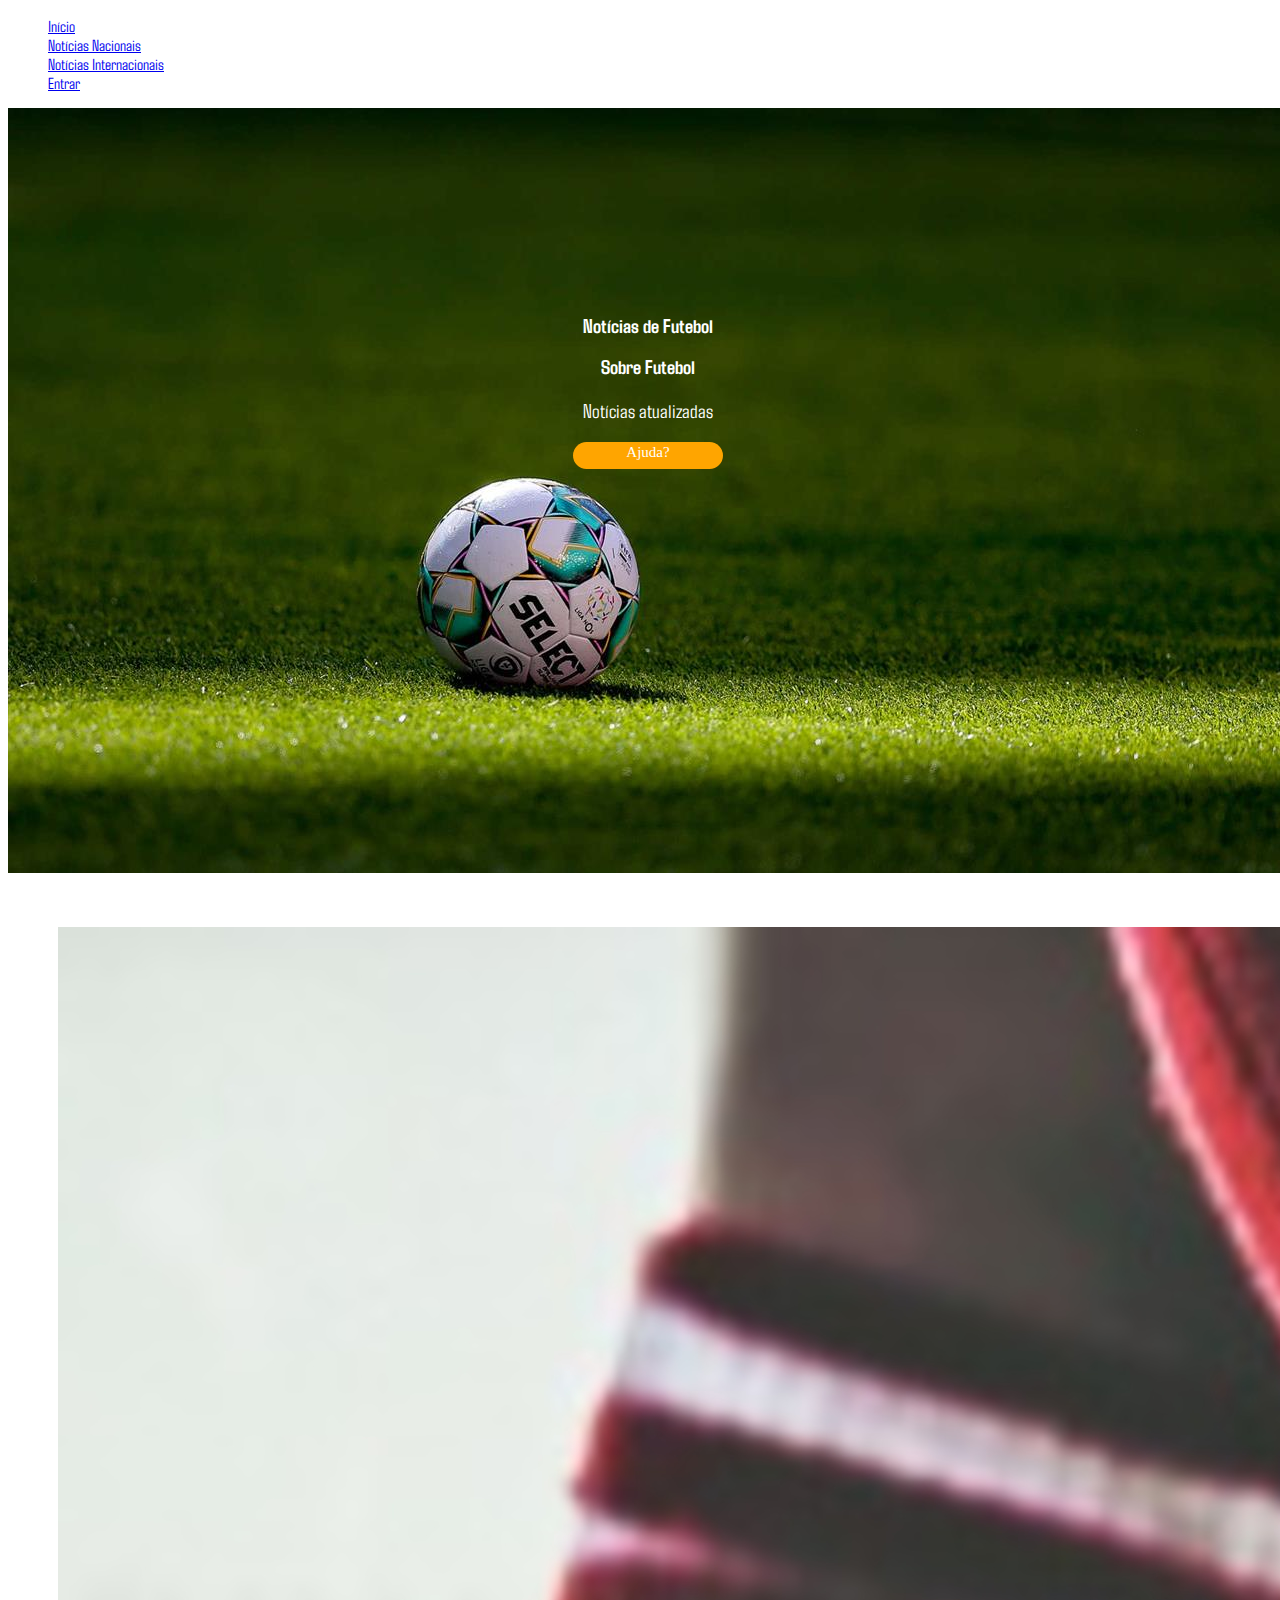
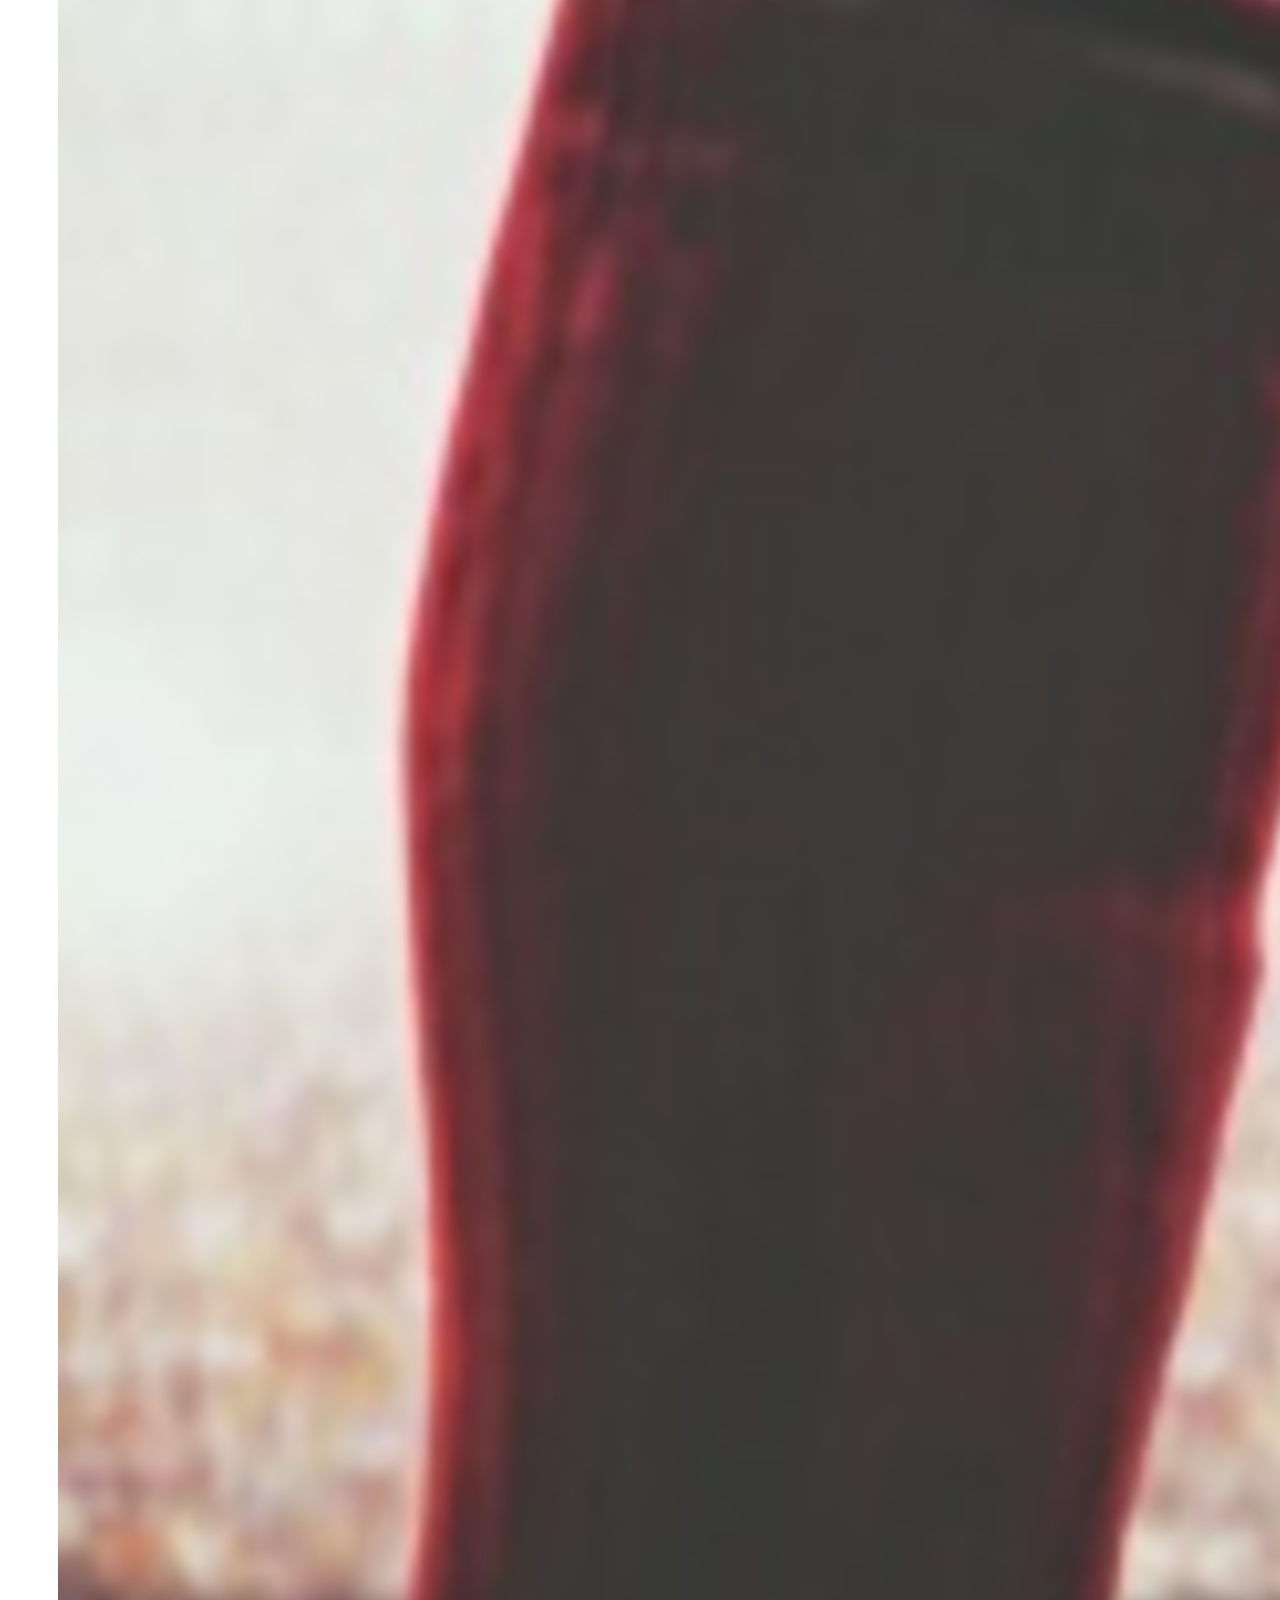
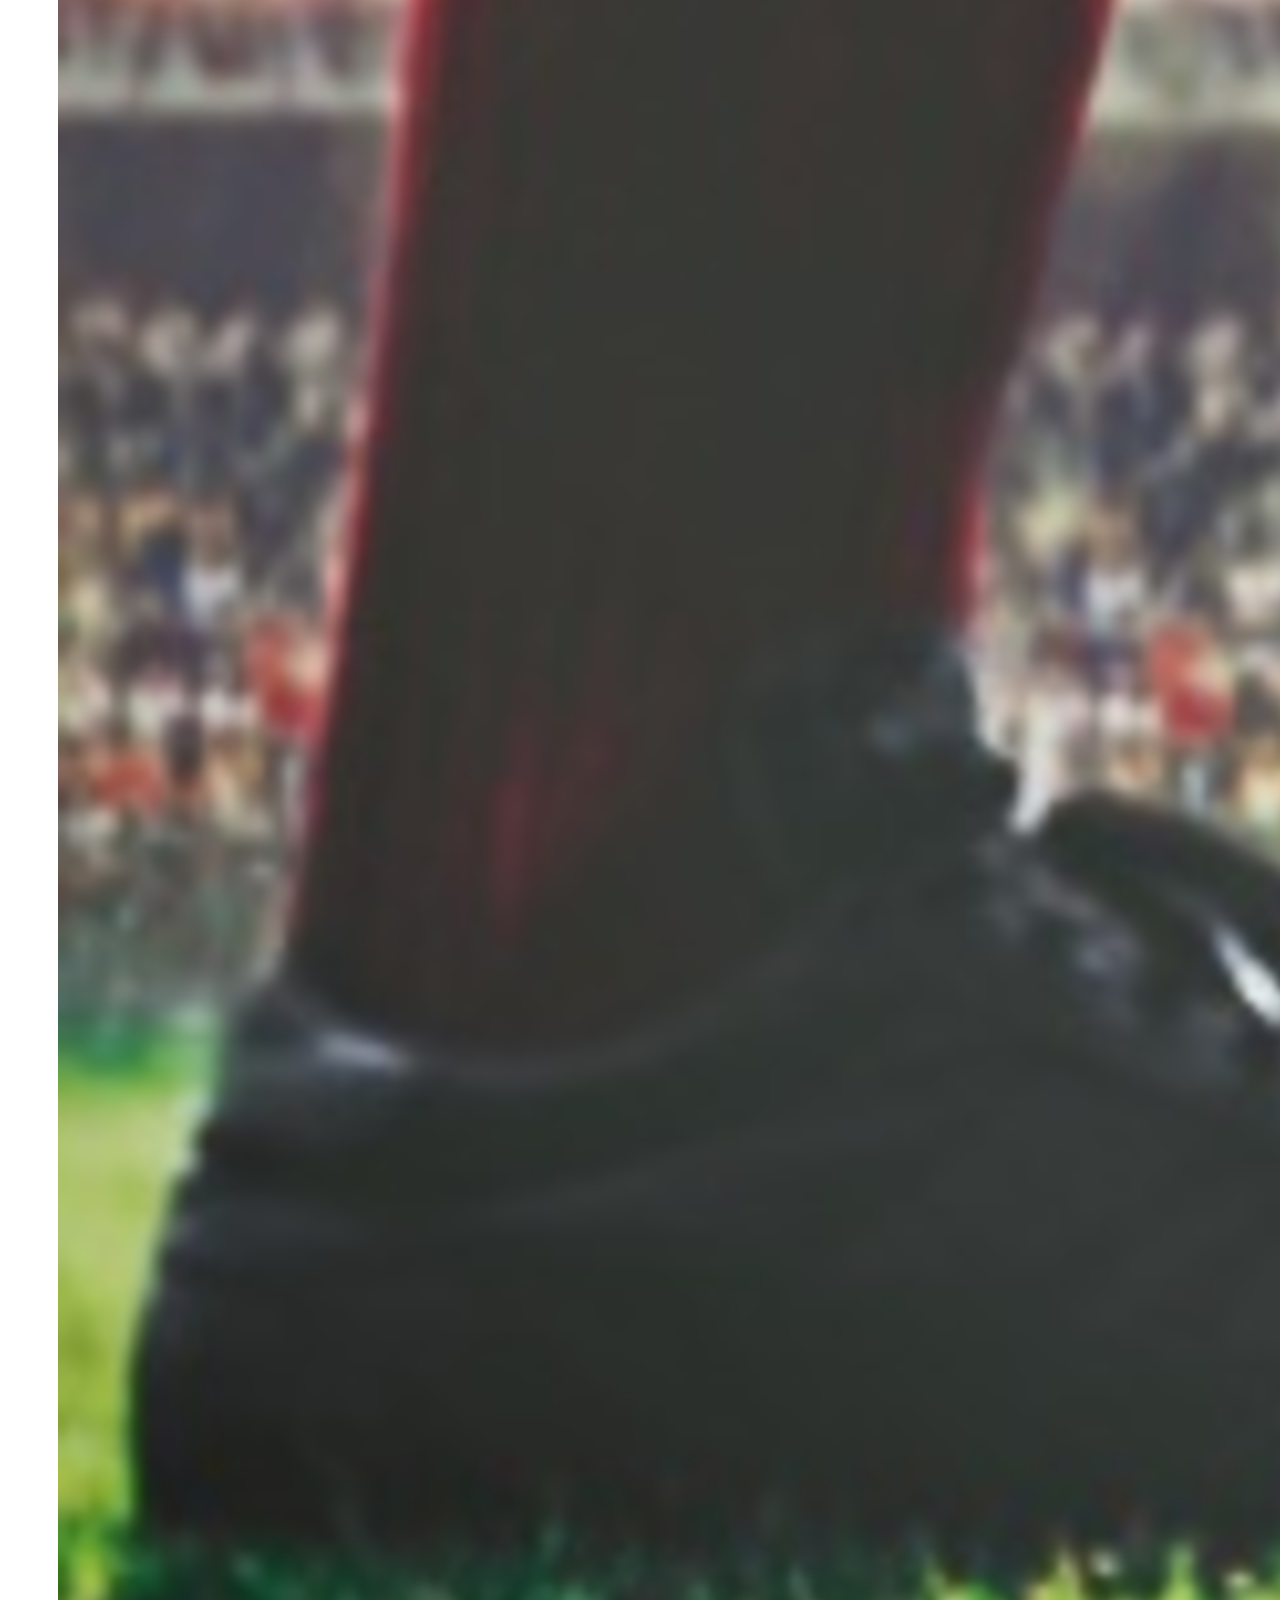
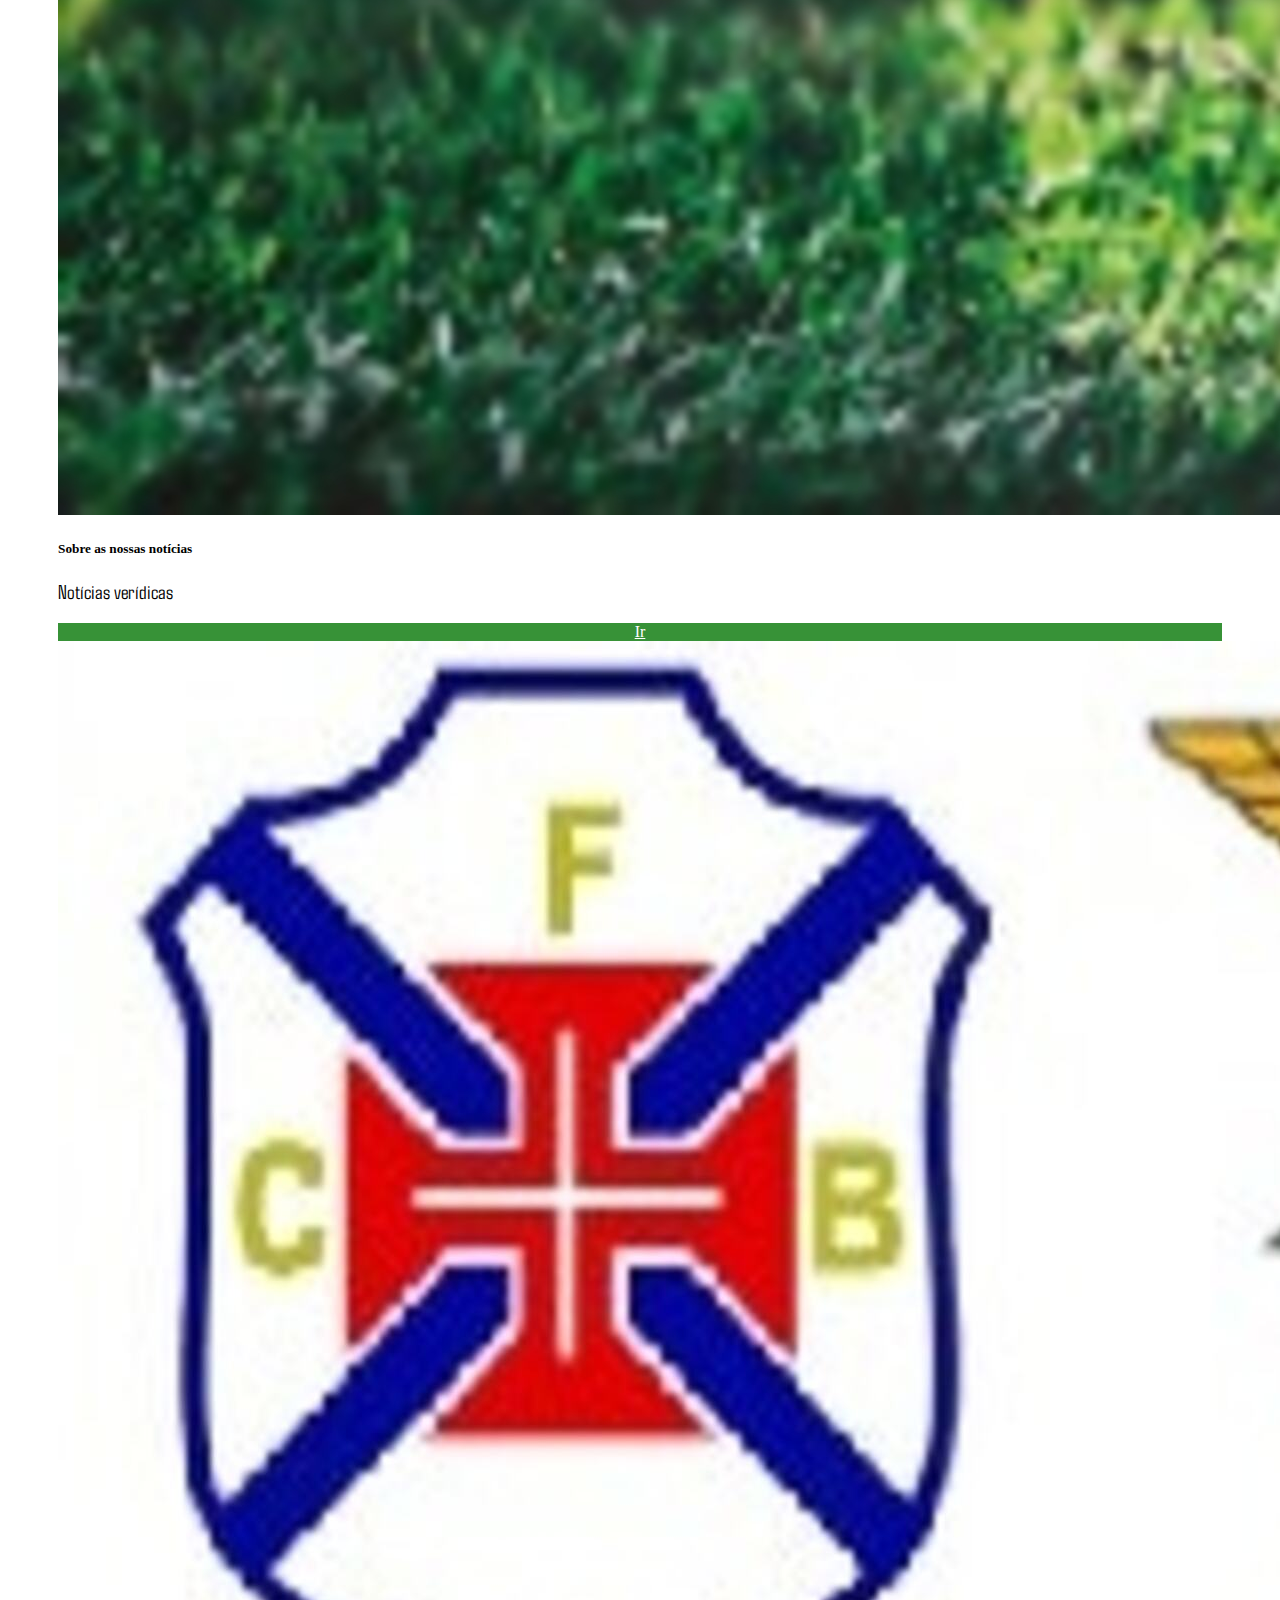
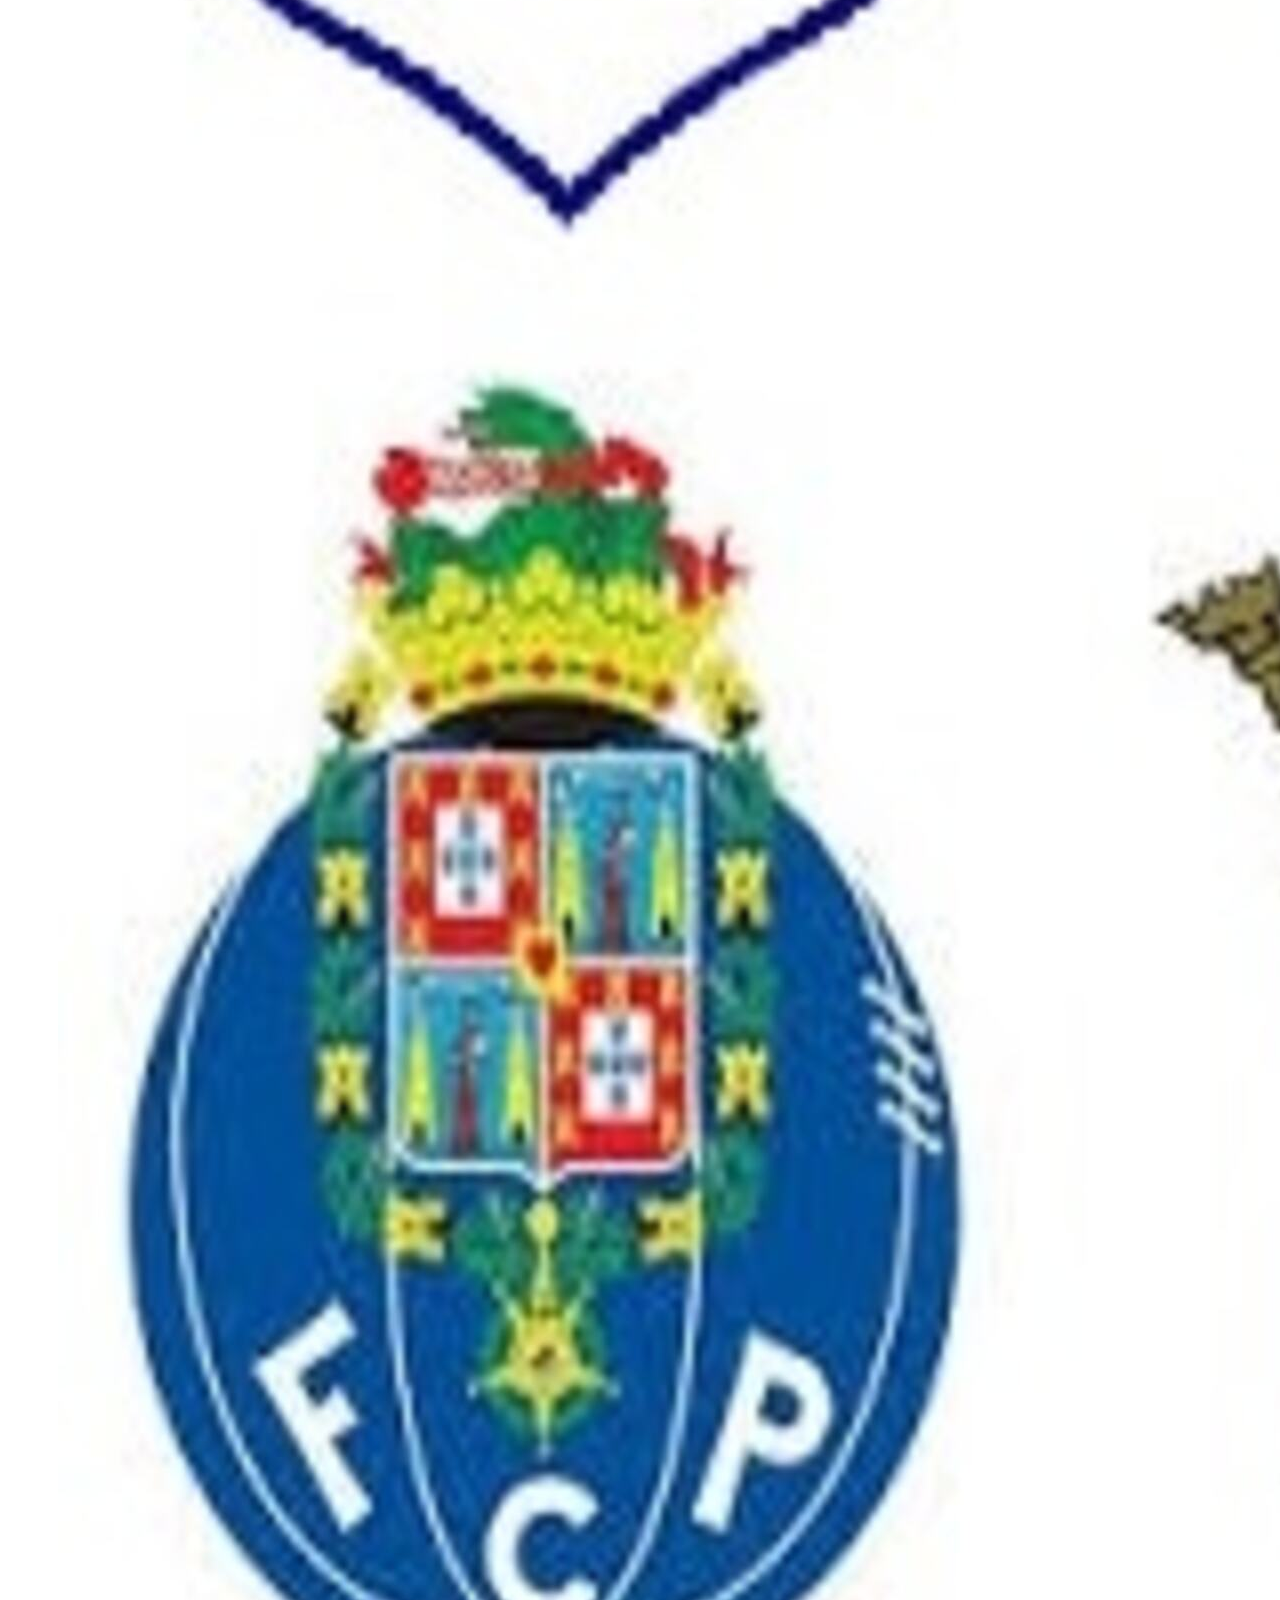
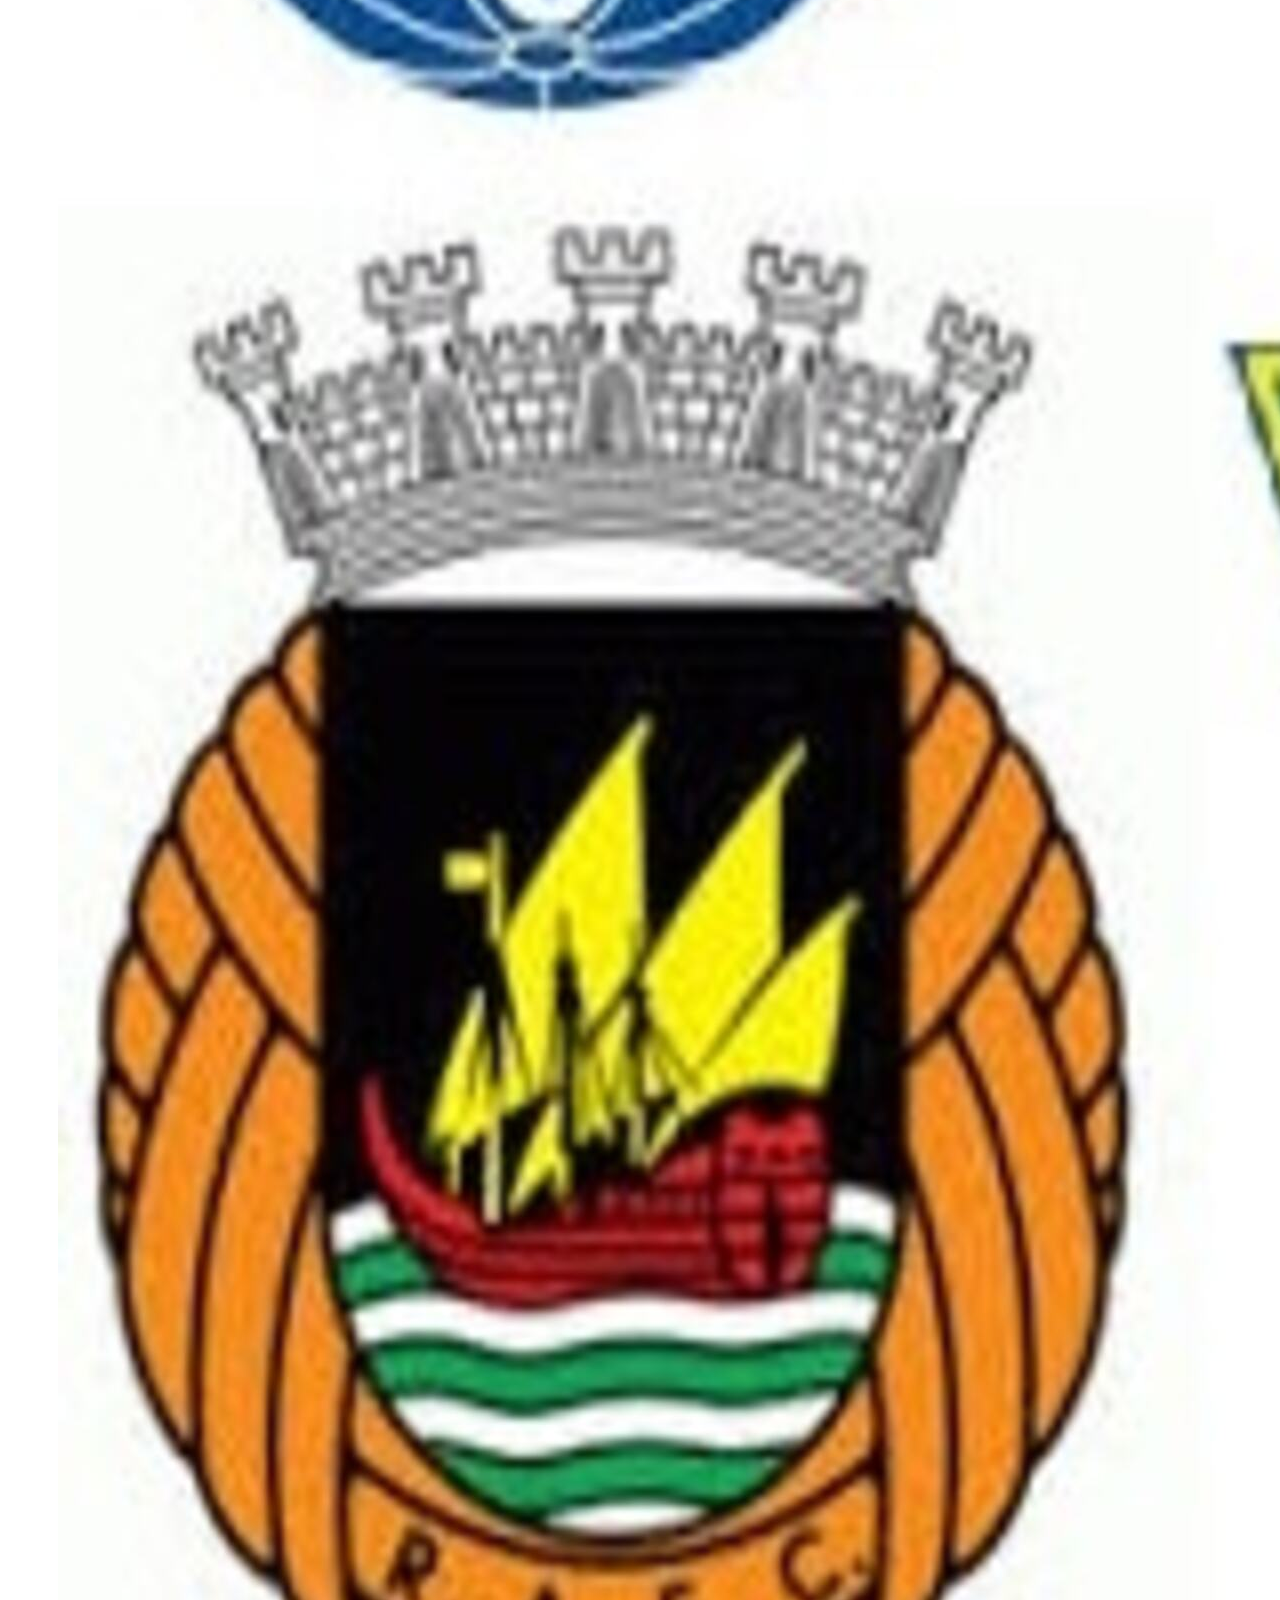
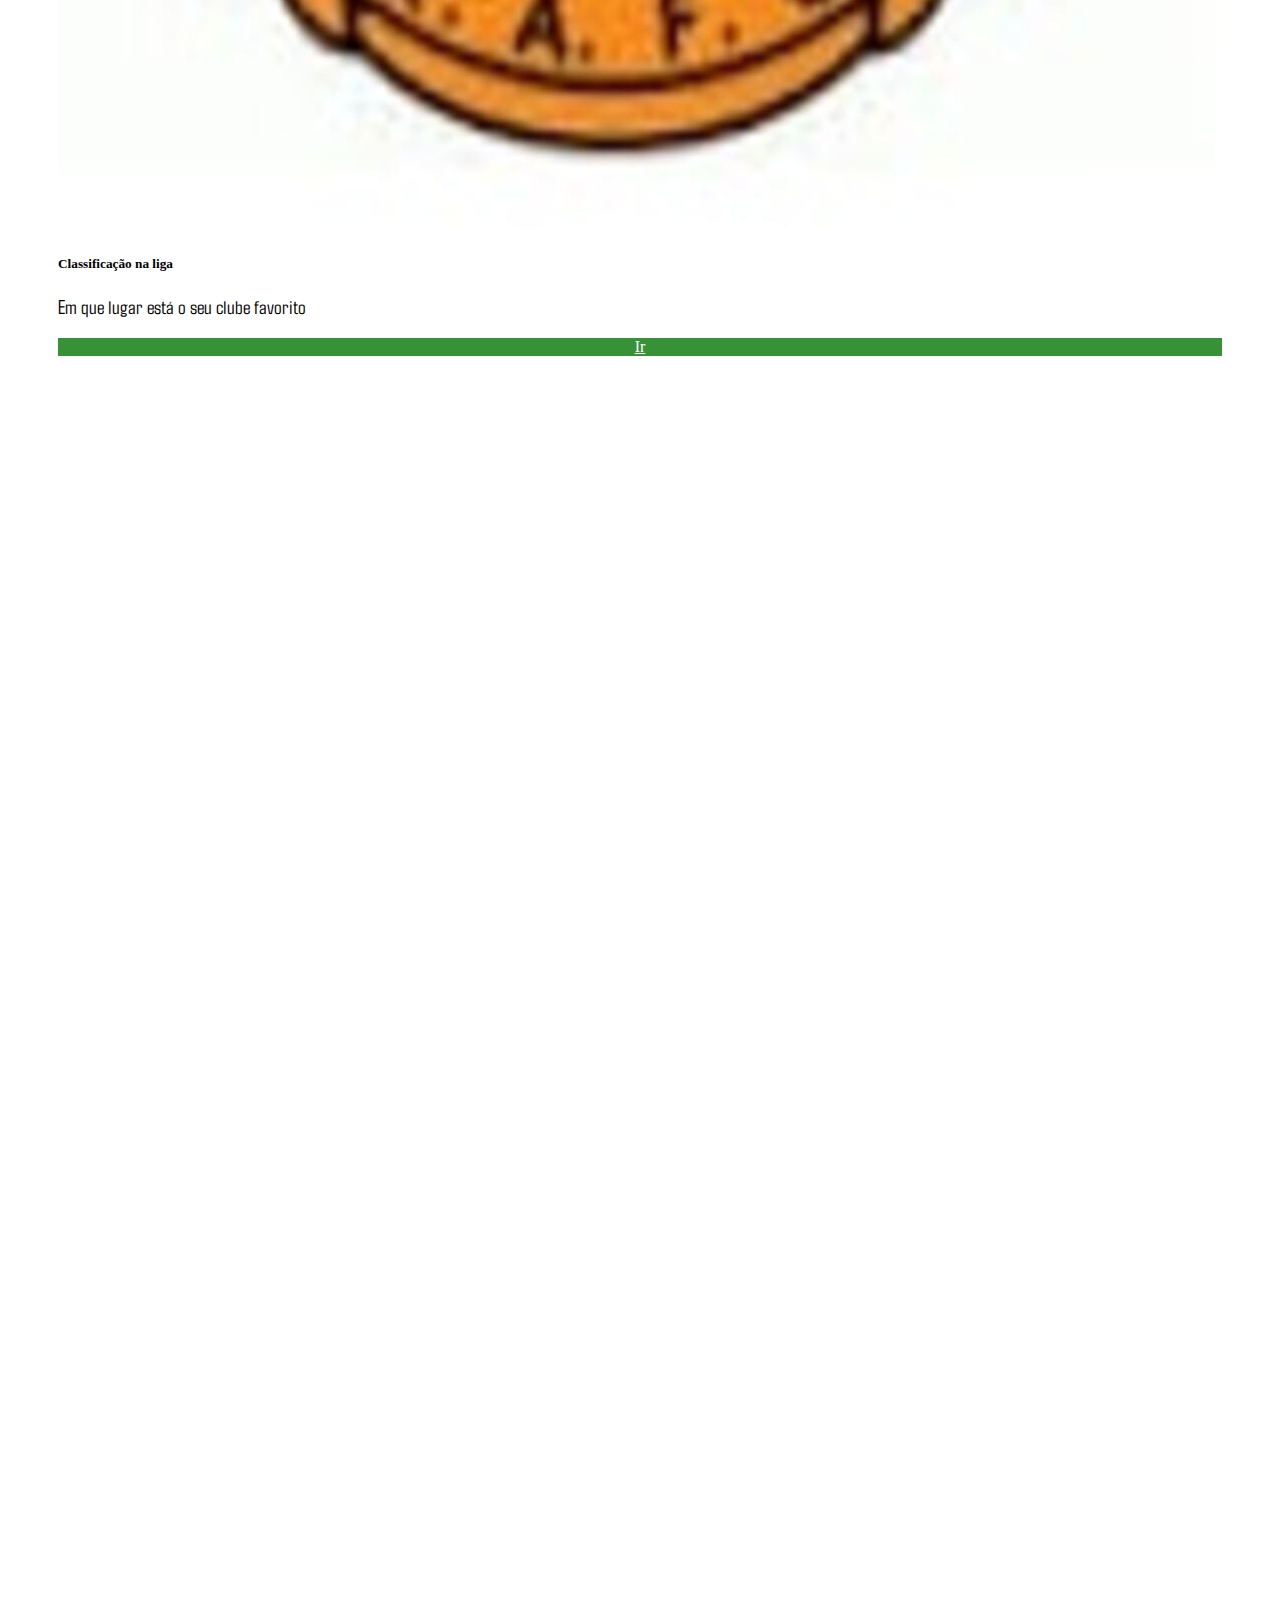
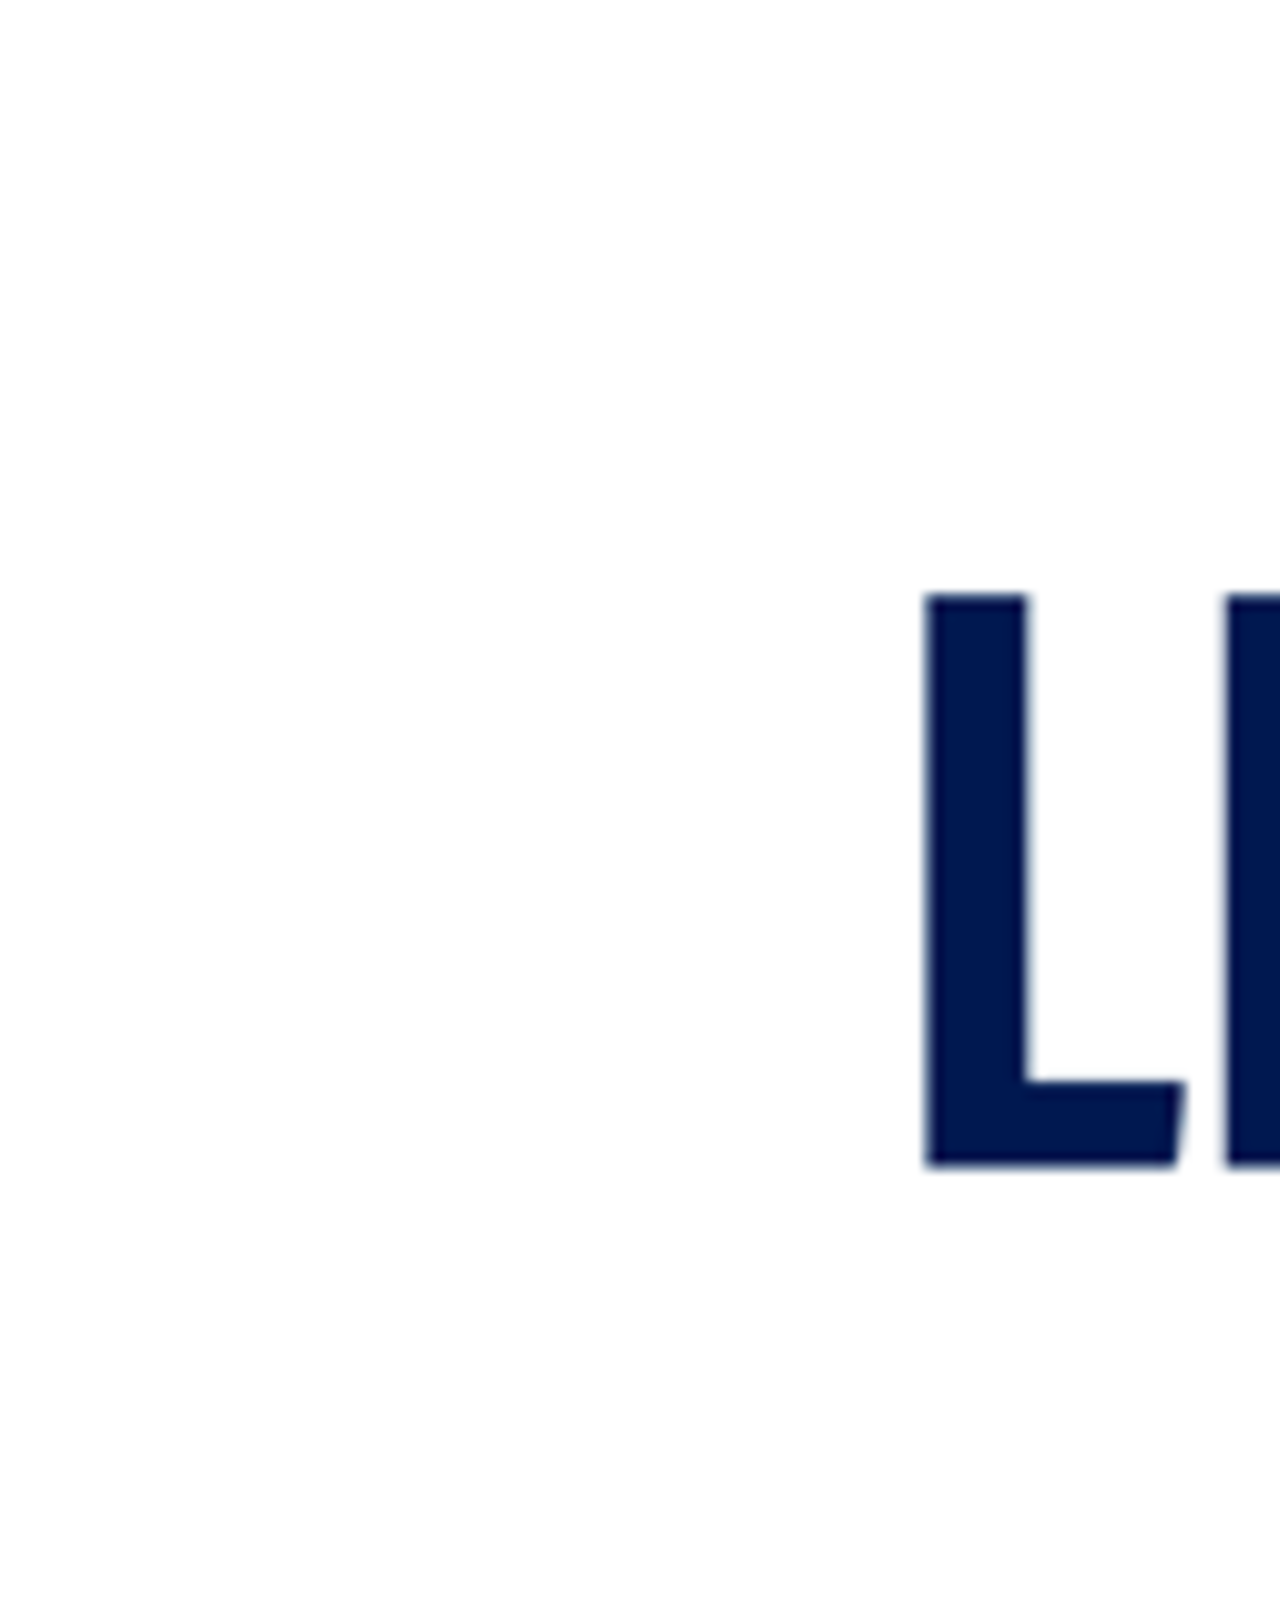
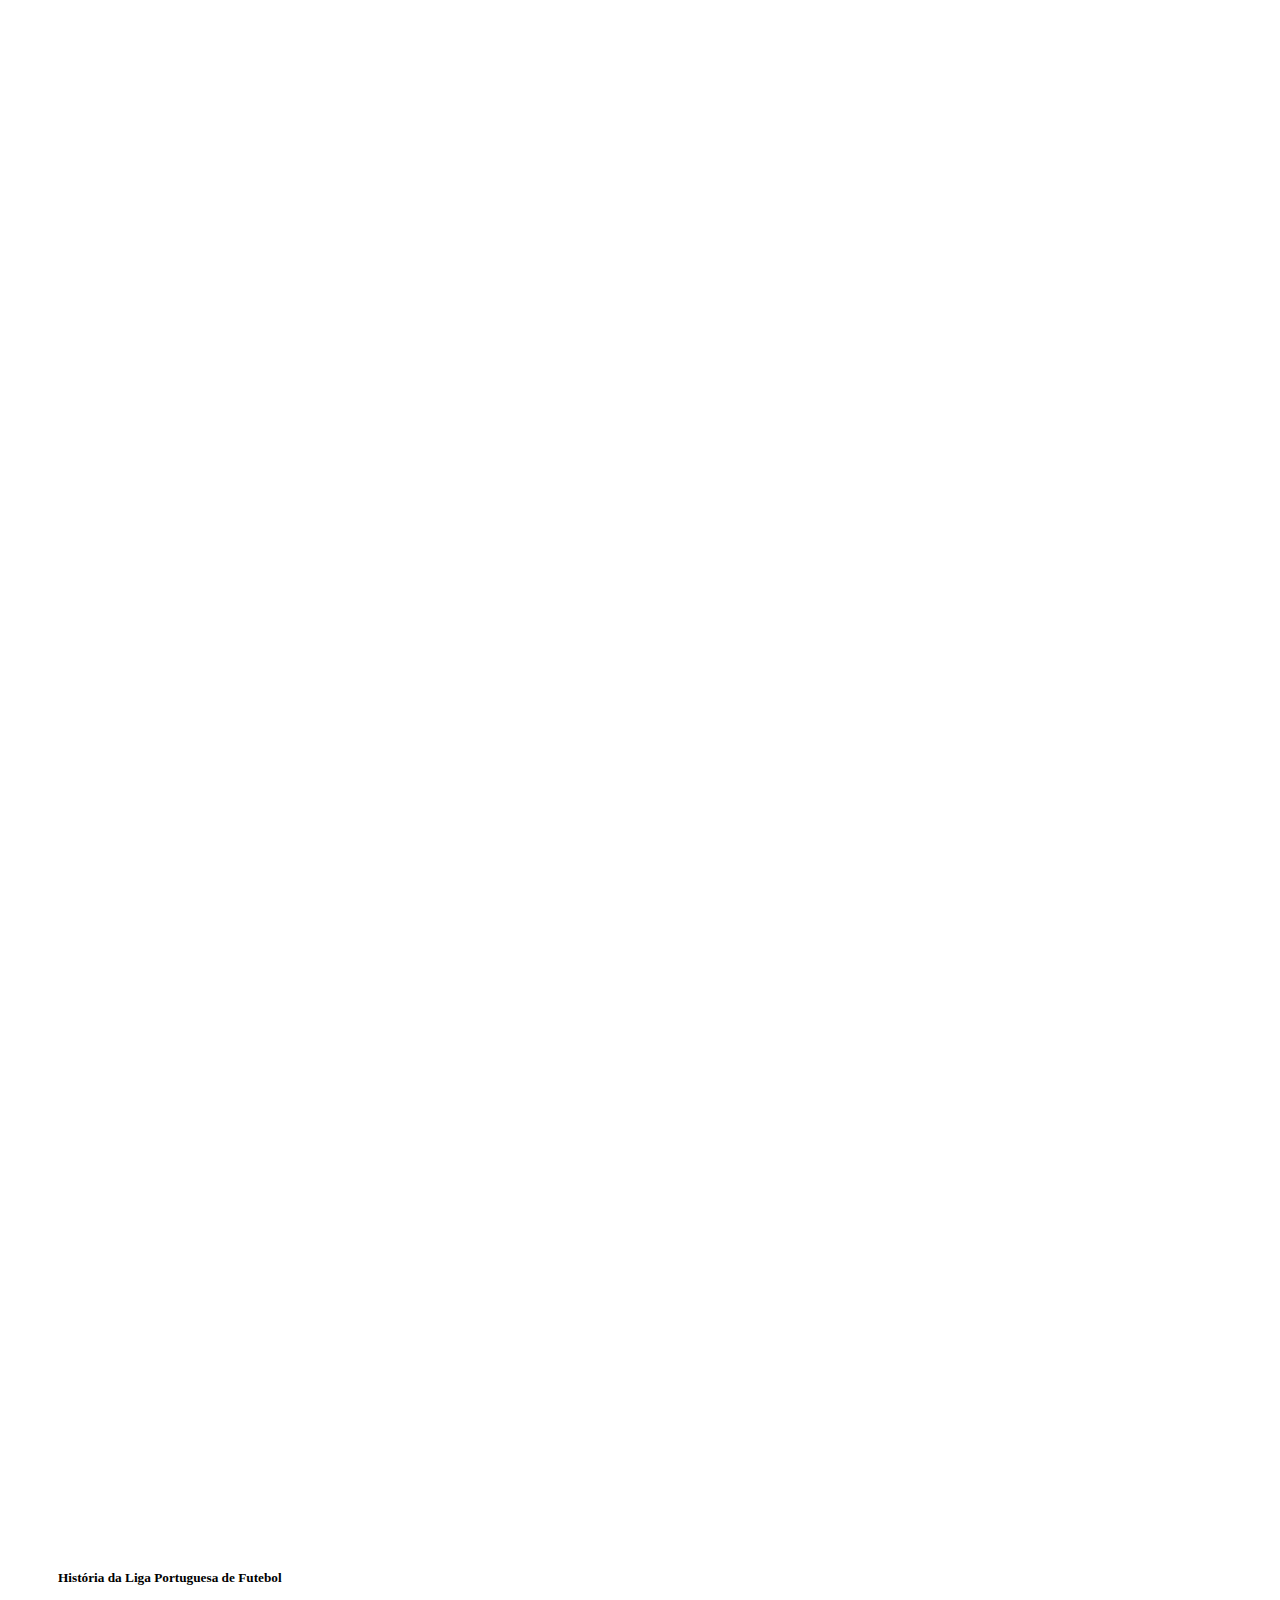
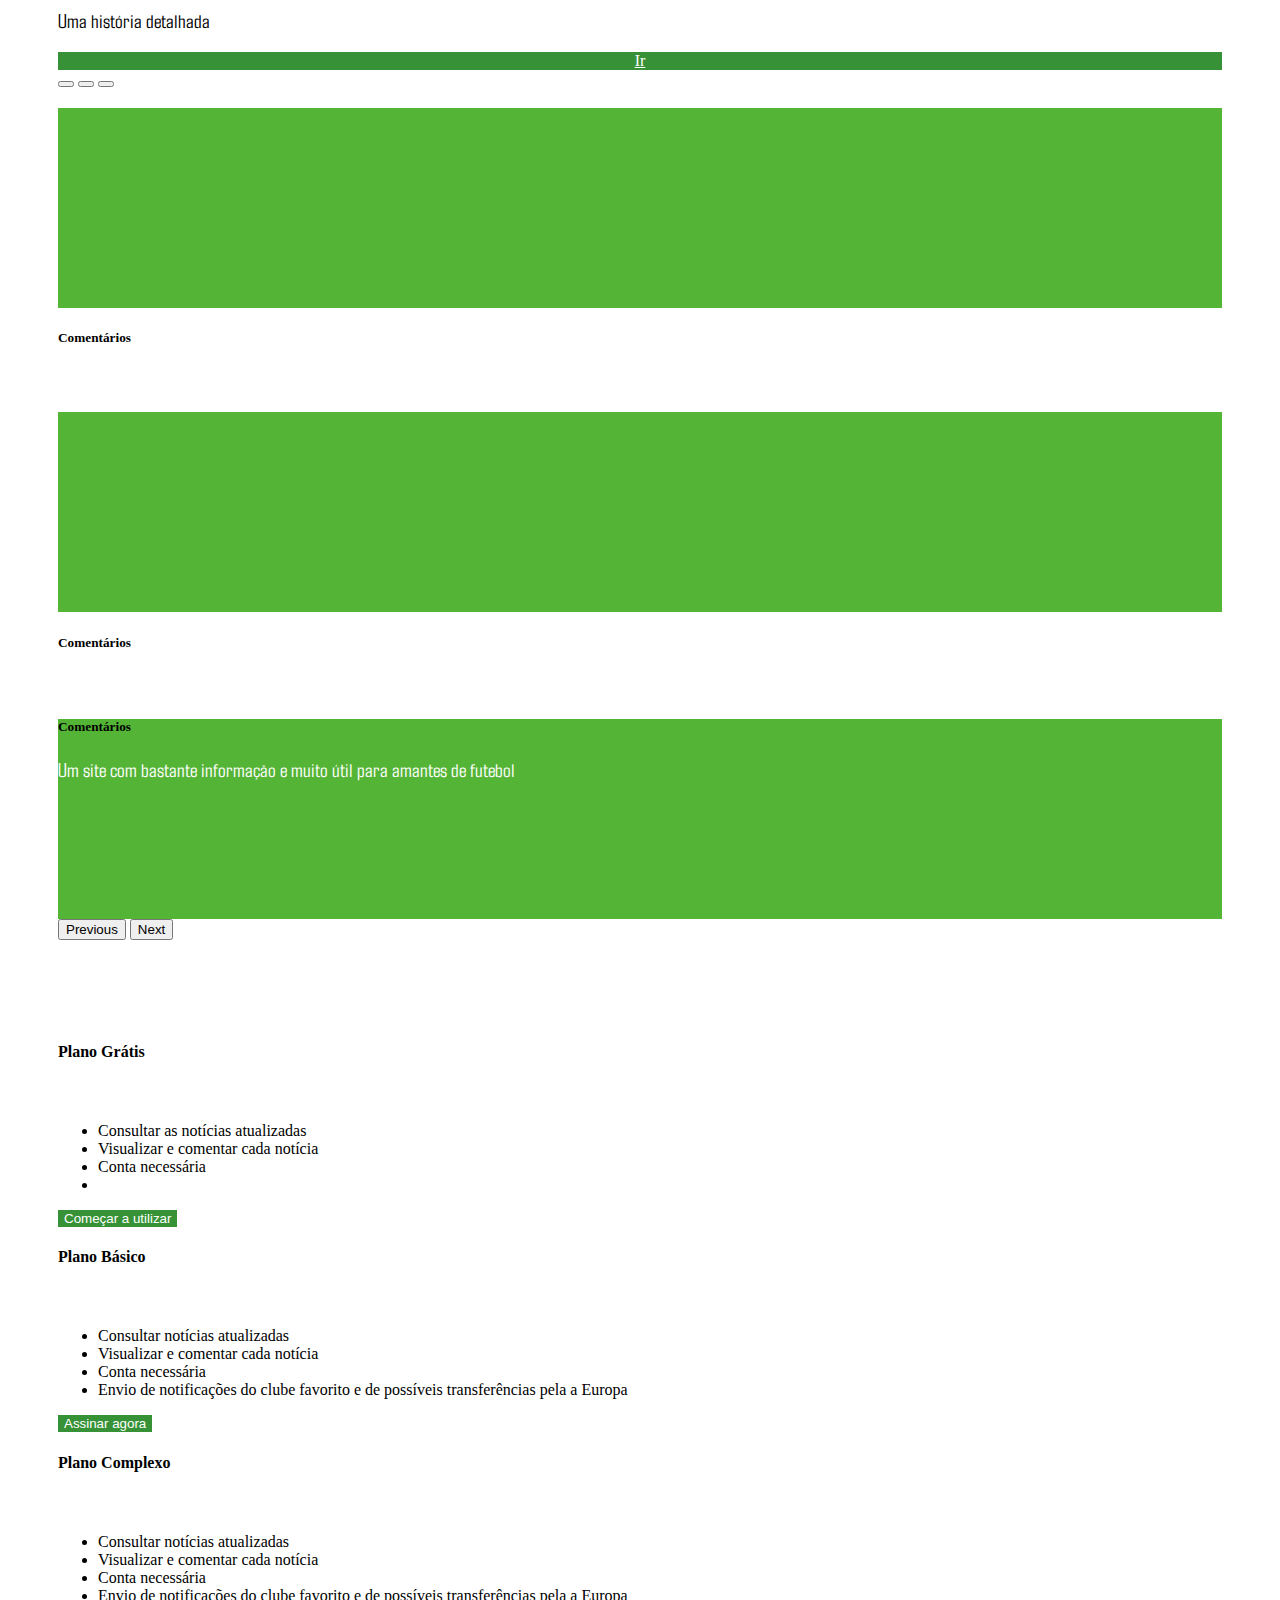
<file: index.html>
<!DOCTYPE html>
<html lang="en">
<head>
    <meta charset="UTF-8">
    <meta name="viewport" content="width=device-width, initial-scale=1.0">
    <title>Site de Futebol</title>
    <link href="https://cdn.jsdelivr.net/npm/bootstrap@5.3.0/dist/css/bootstrap.min.css" rel="stylesheet" integrity="sha384-9ndCyUaIbzAi2FUVXJi0CjmCapSmO7SnpJef0486qhLnuZ2cdeRhO02iuK6FUUVM" crossorigin="anonymous">
    <link rel="stylesheet" href="Styles/styles.css">
</head>
<body>
<div class="nav-container">

  <ul class="nav justify-content-center text-light">
    <li class="nav-item">
      <a class="nav-link active" aria-current="page" href="index.html">Início</a>
    </li>
    <li class="nav-item">
      <a class="nav-link" href="notícias.html">Notícias Nacionais</a>
    </li>
    <li class="nav-item">
      <a class="nav-link" href="notícias2.html">Notícias Internacionais</a>
    </li>
    <li class="nav-item">
      <a class="nav-link" href="iniciarsessao.html">Entrar</a>
    </li>
  </ul>
</div>

<div class="Header-container">
 
    <h1>Notícias de Futebol</h1>   
    <h2>Sobre Futebol</h2>
    <p>Notícias atualizadas</p>
    <a id="header-btn" href="contactar.html">Ajuda?</a>
   

</div>
<img src="images/images/futebol 2.jpg" alt=""> 

<div class="card-container">
    <div class="row">
        <div class="col-sm-4 mb-3 mb-sm-0">
          <div class="card">
            <img src="images/images/futebol 10.jpg" alt="">
            <div class="card-body">
              <h5 class="card-title">Sobre as nossas notícias</h5>
              <p class="card-text">Notícias verídicas</p>
              <a href="https://www.abola.pt/" class="btn btn-primary">Ir</a>
            </div>
          </div>
        </div>
        <div class="col-sm-4">
          <div class="card">
            <img src="images/images/clubes.jpg" alt="">
            <div class="card-body">
              <h5 class="card-title">Classificação na liga</h5>
              <p class="card-text">Em que lugar está o seu clube favorito</p>
              <a href="https://www.ligaportugal.pt/pt/liga/classificacao/20222023/ligaportugalbwin" class="btn btn-primary">Ir</a>
            </div>
          
        </div>
      </div>

      <div class="col-sm-4">
        <div class="card">
          <img src="images/images/liga portuguesa.png" alt="">
          <div class="card-body">
            <h5 class="card-title">História da Liga Portuguesa de Futebol</h5>
            <p class="card-text">Uma história detalhada</p>
            <a href="https://pt.wikipedia.org/wiki/Primeira_Liga" class="btn btn-primary">Ir</a>
          </div>
        </div>
      
    </div>
</div>

<div clas="testemonial-container">
  <div id="carouselExampleCaptions" class="carousel slide">
    <div class="carousel-indicators">
      <button type="button" data-bs-target="#carouselExampleCaptions" data-bs-slide-to="0" class="active" aria-current="true" aria-label="Slide 1"></button>
      <button type="button" data-bs-target="#carouselExampleCaptions" data-bs-slide-to="1" aria-label="Slide 2"></button>
      <button type="button" data-bs-target="#carouselExampleCaptions" data-bs-slide-to="2" aria-label="Slide 3"></button>
    </div>
    <div class="carousel-inner">
      <div class="carousel-item active">
        <div class="testemonial-container"></div>
        <div class="carousel-caption d-none d-md-block">
          <h5>Comentários</h5>
          <p>Um site com bastante informação e fácil de ler. 5 estrelas</p>
        </div>
      </div>
      <div class="carousel-item">
        <div class="testemonial-container"></div>
        <div class="carousel-caption d-none d-md-block">
          <h5>Comentários</h5>
          <p>Um site bastante completo,com a informação suficiente</p>
        </div>
      </div>
      <div class="carousel-item">
        <div class="testemonial-container">
        <div class="carousel-caption d-none d-md-block">
          <h5>Comentários</h5>
          <p>Um site com bastante informação e muito útil para amantes de futebol</p>
        </div>
      </div>
    </div>
    <button class="carousel-control-prev" type="button" data-bs-target="#carouselExampleCaptions" data-bs-slide="prev">
      <span class="carousel-control-prev-icon" aria-hidden="true"></span>
      <span class="visually-hidden">Previous</span>
    </button>
    <button class="carousel-control-next" type="button" data-bs-target="#carouselExampleCaptions" data-bs-slide="next">
      <span class="carousel-control-next-icon" aria-hidden="true"></span>
      <span class="visually-hidden">Next</span>
    </button>
  </div>

</div>

<div clss="pricing-container">

  <div class="pricing-header p-3 pb-md-4 mx-auto text-center">
    <h1 class="display-4 fw-normal text-body-emphasis">Plano de Notícias</h1>
    <p class="fs-5 text-body-secondary">Aqui estão 3 planos de notícias cada com as suas condições e preços</p>
  </div>
  <main>
    <div class="row row-cols-1 row-cols-md-3 mb-3 text-center">
      <div class="col">
        <div class="card mb-4 rounded-3 shadow-sm">
          <div class="card-header py-3">
            <h4 class="my-0 fw-normal">Plano Grátis</h4>
          </div>
          <div class="card-body">
            <h1 class="card-title pricing-card-title"><small class="text-body-secondary fw-light">Sempre disponível</small></h1>
            <ul class="list-unstyled mt-3 mb-4">
              <li>Consultar as notícias atualizadas</li>
              <li>Visualizar e comentar cada notícia</li>
              <li>Conta necessária</li>
              <li></li>
            </ul>
            <button type="button" class="w-100 btn btn-lg btn-primary">Começar a utilizar</button>
          </div>
        </div>
      </div>
      <div class="col">
        <div class="card mb-4 rounded-3 shadow-sm">
          <div class="card-header py-3">
            <h4 class="my-0 fw-normal">Plano Básico</h4>
          </div>
          <div class="card-body">
            <h1 class="card-title pricing-card-title">1,5€<small class="text-body-secondary fw-light"> por mês</small></h1>
            <ul class="list-unstyled mt-3 mb-4">
              <li>Consultar notícias atualizadas</li>
              <li>Visualizar e comentar cada notícia</li>
              <li>Conta necessária</li>
              <li>Envio de notificações do clube favorito e de possíveis transferências pela a Europa</li>
            </ul>
            <button type="button" class="w-100 btn btn-lg btn-primary">Assinar agora</button>
          </div>
        </div>
      </div>
      <div class="col">
        <div class="card mb-4 rounded-3 shadow-sm">
          <div class="card-header py-3">
            <h4 class="my-0 fw-normal">Plano Complexo</h4>
          </div>
          <div class="card-body">
            <h1 class="card-title pricing-card-title">3€<small class="text-body-secondary fw-light"> por mês</small></h1>
            <ul class="list-unstyled mt-3 mb-4">
              <li>Consultar notícias atualizadas</li>
              <li>Visualizar e comentar cada notícia</li>
              <li>Conta necessária</li>
              <li>Envio de notificações do clube favorito e de possíveis transferências pela a Europa</li>
              <li>Notícias Internacionais ao minuto</li>
              <li>Transmissão em direto de alguns jogos do clube</li>
            </ul>
            <button type="button" class="w-100 btn btn-lg btn-primary">Assinar agora</button>
          </div>
        </div>
      </div>
    </div>

    <h2 class="display-6 text-center mb-4">Compare plans</h2>

  <footer class="pt-4 my-md-5 pt-md-5 border-top">
    <div class="row">
      <div class="col-12 col-md">
        <img class="mb-2" src="images/images/Captura de Ecrã (1).png" alt="" width="40" height="40">
        <small class="d-block mb-3 text-body-secondary">4/7/2023</small>
      </div>
      <div class="col-6 col-md">
        <h5>Features</h5>
        <ul class="list-unstyled text-small">
          <li class="mb-1"><a class="link-secondary text-decoration-none" href="#">Cool stuff</a></li>
          <li class="mb-1"><a class="link-secondary text-decoration-none" href="#">Random feature</a></li>
          <li class="mb-1"><a class="link-secondary text-decoration-none" href="#">Team feature</a></li>
          <li class="mb-1"><a class="link-secondary text-decoration-none" href="#">Stuff for developers</a></li>
          <li class="mb-1"><a class="link-secondary text-decoration-none" href="#">Another one</a></li>
          <li class="mb-1"><a class="link-secondary text-decoration-none" href="#">Last time</a></li>
        </ul>
      </div>
      <div class="col-6 col-md">
        <h5>Resources</h5>
        <ul class="list-unstyled text-small">
          <li class="mb-1"><a class="link-secondary text-decoration-none" href="#">Recursos</a></li>
          <li class="mb-1"><a class="link-secondary text-decoration-none" href="#">Resource name</a></li>
          <li class="mb-1"><a class="link-secondary text-decoration-none" href="#">Another resource</a></li>
          <li class="mb-1"><a class="link-secondary text-decoration-none" href="#">Final resource</a></li>
        </ul>
      </div>
      <div class="col-6 col-md">
        <h5>About</h5>
        <ul class="list-unstyled text-small">
          <li class="mb-1"><a class="link-secondary text-decoration-none" href="ficheiro.html">Acerca</a></li>
          <li class="mb-1"><a class="link-secondary text-decoration-none" href="contactar.html">Contacto</a></li>
        </ul>
      </div>
    </div>
  </footer>




<script src="https://cdn.jsdelivr.net/npm/bootstrap@5.3.0/dist/js/bootstrap.bundle.min.js" integrity="sha384-geWF76RCwLtnZ8qwWowPQNguL3RmwHVBC9FhGdlKrxdiJJigb/j/68SIy3Te4Bkz" crossorigin="anonymous"></script>
</body>
</html>
</file>
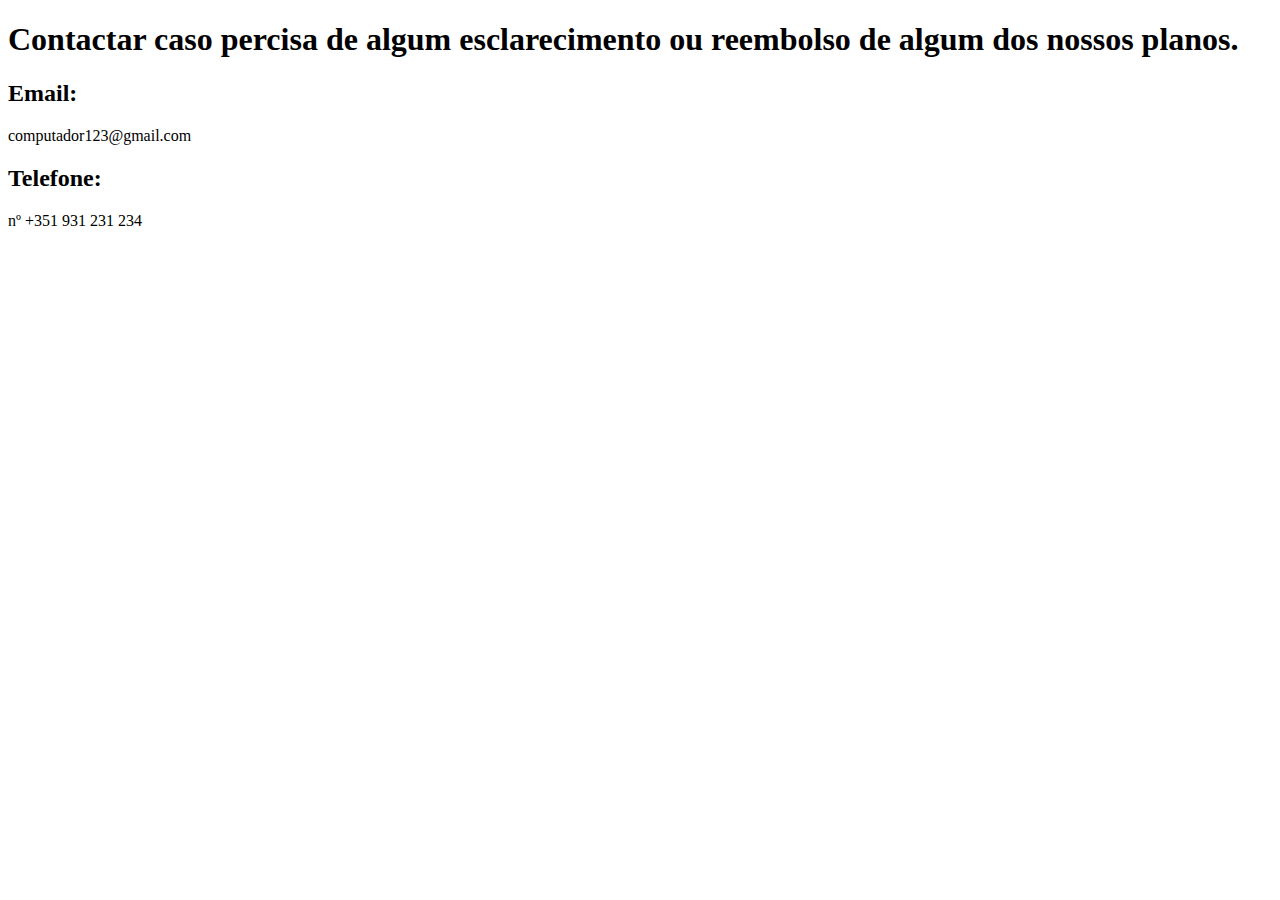
<file: contactar.html>
<!DOCTYPE html>
<html lang="en">
<head>
    <meta charset="UTF-8">
    <meta name="viewport" content="width=device-width, initial-scale=1.0">
    <title>Contactar</title>
   
</head>
<body>


  
<h1>Contactar caso percisa de algum esclarecimento ou reembolso de algum dos nossos planos.</h1>

   <h2>Email:</h2> 
   <p>computador123@gmail.com</p>
    <h2>Telefone:</h2>
    <p>nº +351 931 231 234</p>

</body>
</html>
</file>
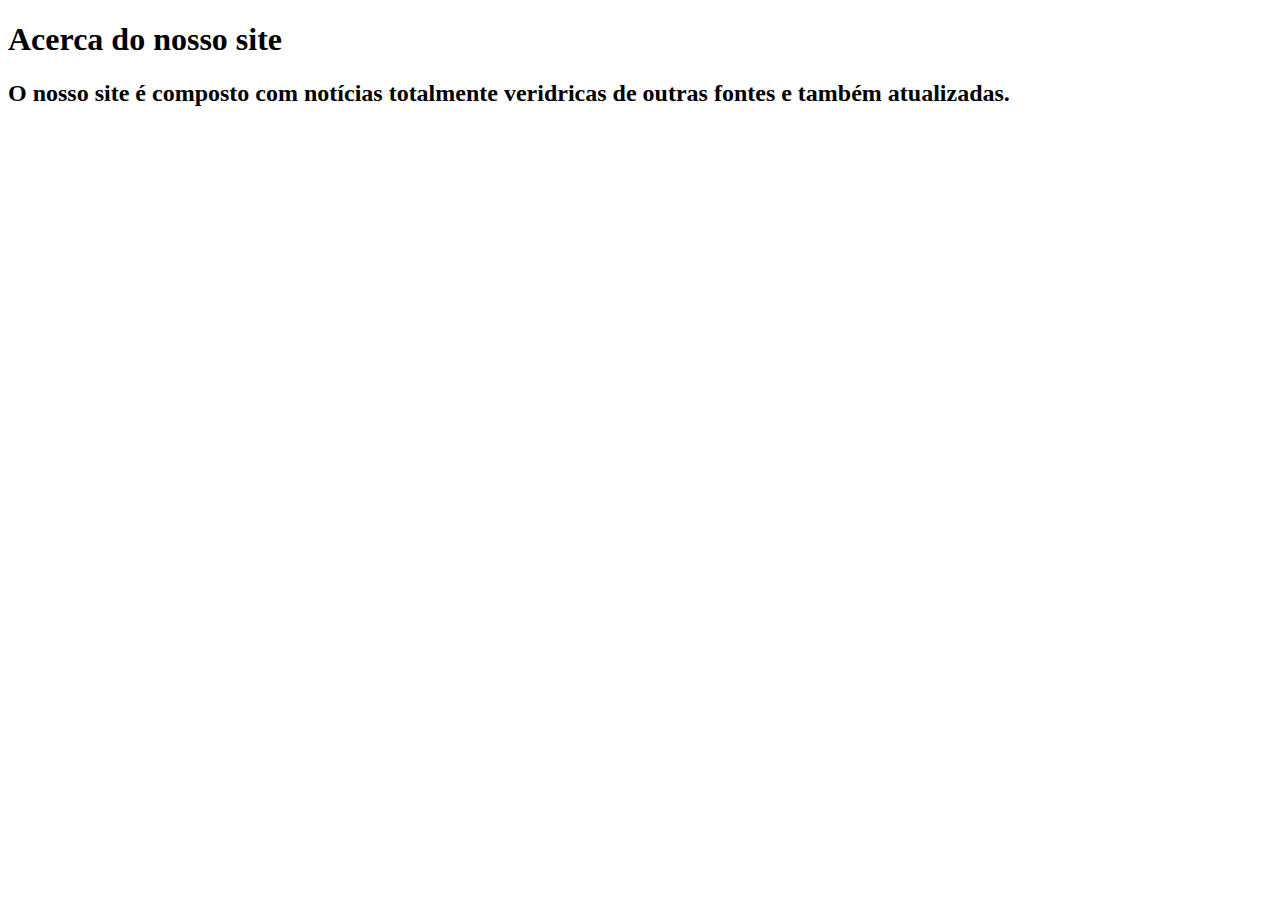
<file: ficheiro.html>
<!DOCTYPE html>
<html lang="en">
<head>
    <meta charset="UTF-8">
    <meta name="viewport" content="width=device-width, initial-scale=1.0">
    <title>Acerca</title>
</head>
<body>

<h1>Acerca do nosso site</h1>
<h2>O nosso site é composto com notícias totalmente veridricas de outras fontes e também atualizadas.</h2>

</body>
</html>
</file>
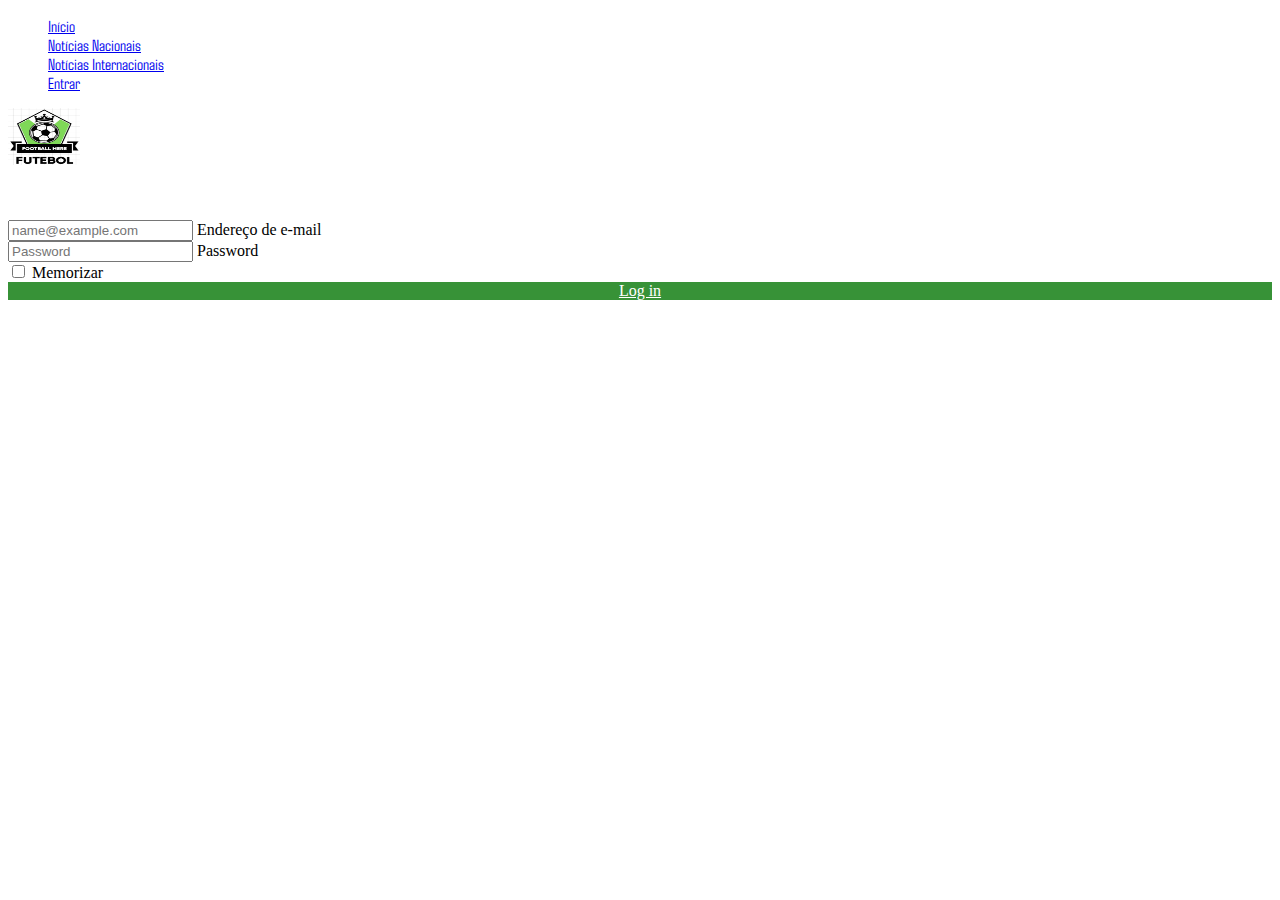
<file: iniciarsessao.html>
<!DOCTYPE html>
<html lang="en">
<head>
  <meta charset="UTF-8">
  <meta name="viewport" content="width=device-width, initial-scale=1.0">
  <title>Iniciar Sessão</title>
  <link href="https://cdn.jsdelivr.net/npm/bootstrap@5.3.0/dist/css/bootstrap.min.css" rel="stylesheet" integrity="sha384-9ndCyUaIbzAi2FUVXJi0CjmCapSmO7SnpJef0486qhLnuZ2cdeRhO02iuK6FUUVM" crossorigin="anonymous">
  <link rel="stylesheet" href="Styles/styles.css">
</head>
<body>

  <div class="nav-container">

    <ul class="nav justify-content-center text-light">
      <li class="nav-item">
        <a class="nav-link active" aria-current="page" href="index.html">Início</a>
      </li>
      <li class="nav-item">
        <a class="nav-link" href="notícias.html">Notícias Nacionais</a>
      </li>
      <li class="nav-item">
        <a class="nav-link" href="notícias2.html">Notícias Internacionais</a>
      </li>
      <li class="nav-item">
        <a class="nav-link" href="iniciarsessao.html">Entrar</a>
      </li>
    </ul>
  </div>






  <form>
    <img class="mb-4" src="images/images/Captura de Ecrã (1).png" alt="" width="72" height="57">
    <h1 class="h3 mb-3 fw-normal">Fazer log in</h1>

    <div class="form-floating">
      <input type="email" class="form-control" id="floatingInput" placeholder="name@example.com">
      <label for="floatingInput">Endereço de e-mail</label>
    </div>
    <div class="form-floating">
      <input type="password" class="form-control" id="floatingPassword" placeholder="Password">
      <label for="floatingPassword">Password</label>
    </div>

    <div class="form-check text-start my-3">
      <input class="form-check-input" type="checkbox" value="remember-me" id="flexCheckDefault">
      <label class="form-check-label" for="flexCheckDefault">
        Memorizar
      </label>
    </div>
    <a href="index.html" class="btn btn-primary w-100 py-2" type="submit">Log in</a>
    <p class="mt-5 mb-3 text-body-secondary">© 6/7/2023</p>
  </form>

  <script src="https://cdn.jsdelivr.net/npm/bootstrap@5.3.0/dist/js/bootstrap.bundle.min.js" integrity="sha384-geWF76RCwLtnZ8qwWowPQNguL3RmwHVBC9FhGdlKrxdiJJigb/j/68SIy3Te4Bkz" crossorigin="anonymous"></script> 
</body>
</html>
</file>
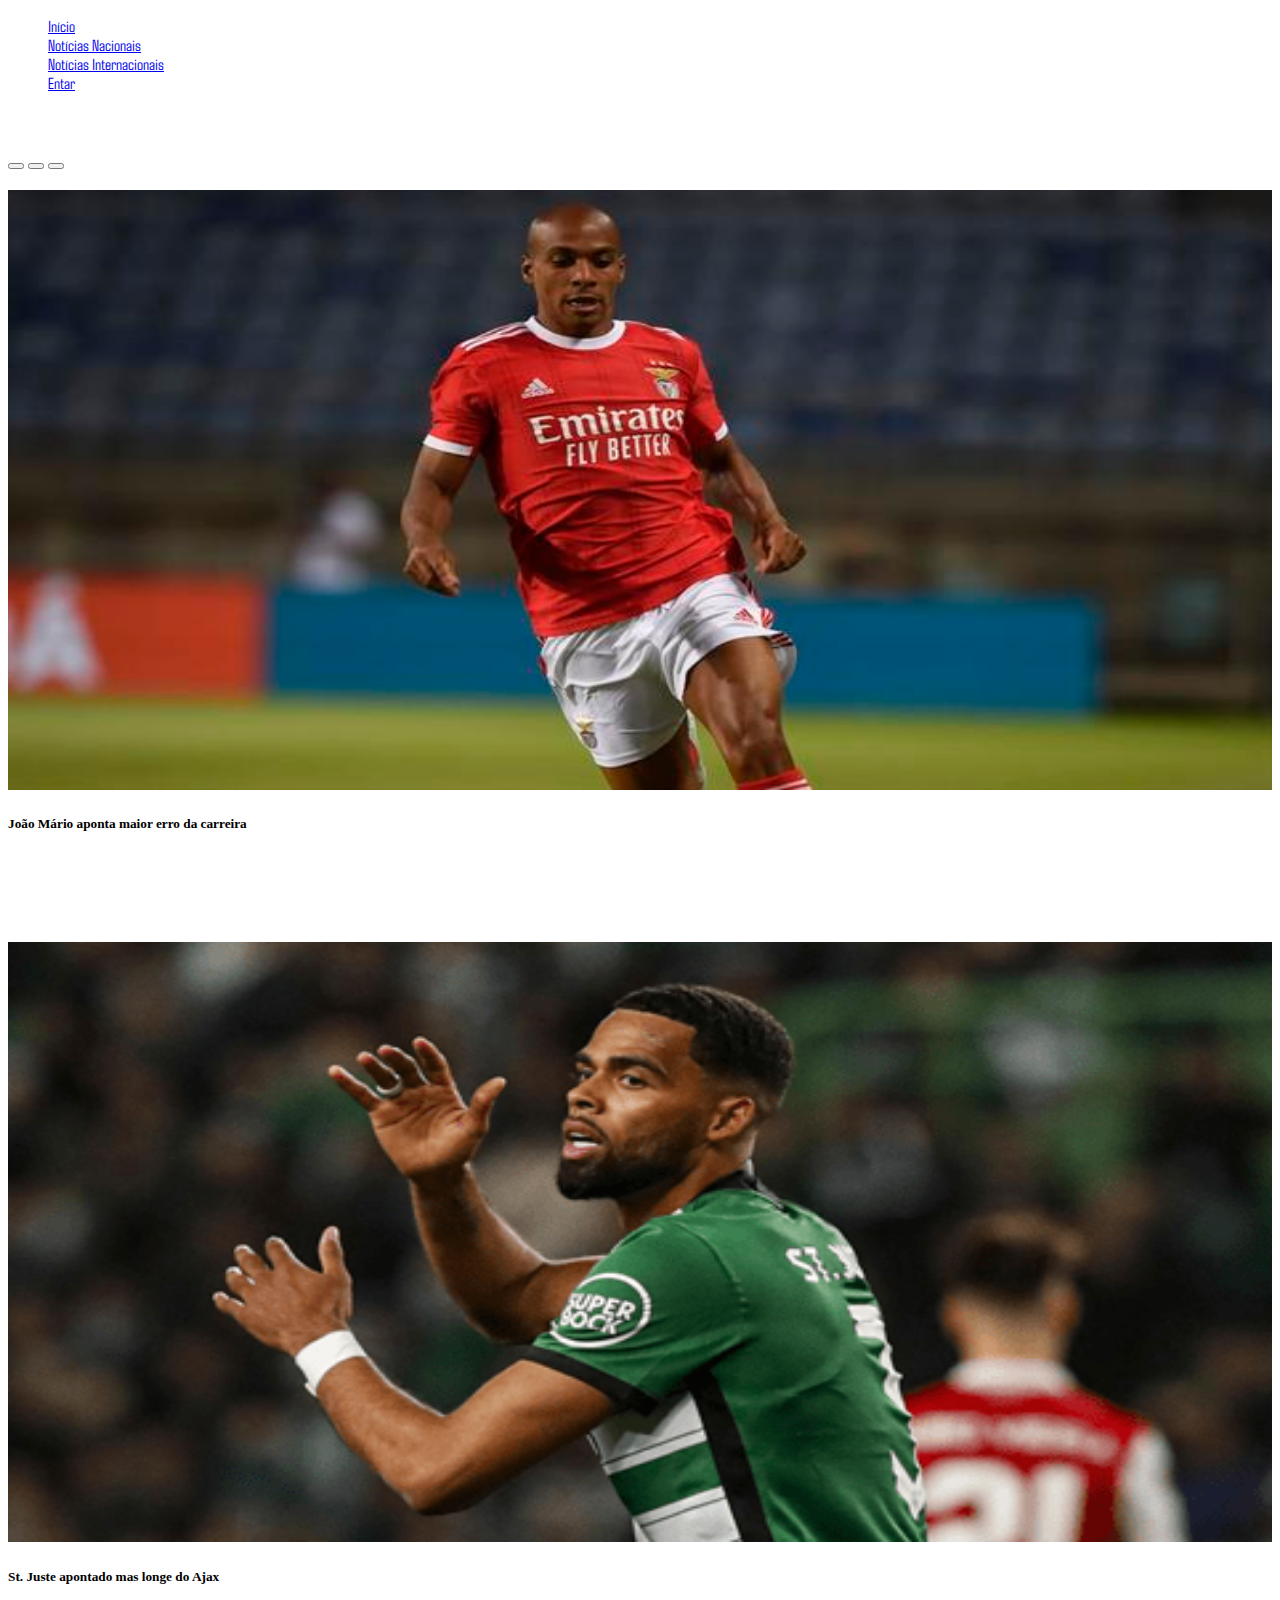
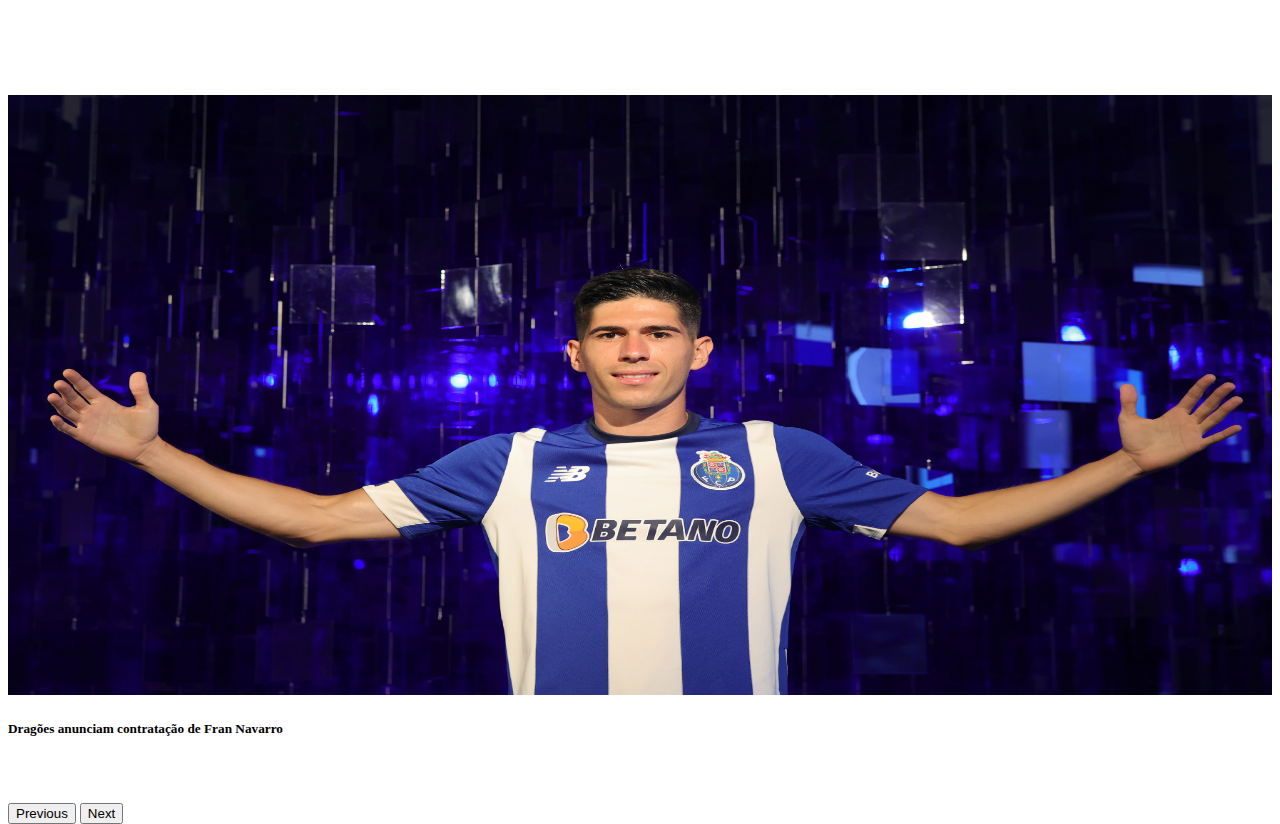
<file: notícias.html>
<!DOCTYPE html>
<html lang="en">
<head>
    <meta charset="UTF-8">
    <meta name="viewport" content="width=device-width, initial-scale=1.0">
    <title>Notícias Nacionais</title>
    <link href="https://cdn.jsdelivr.net/npm/bootstrap@5.3.0/dist/css/bootstrap.min.css" rel="stylesheet" integrity="sha384-9ndCyUaIbzAi2FUVXJi0CjmCapSmO7SnpJef0486qhLnuZ2cdeRhO02iuK6FUUVM" crossorigin="anonymous">
    <link rel="stylesheet" href="Styles/styles.css">
</head>
<body>

<div class="nav-container">

  <ul class="nav justify-content-center text-light">
    <li class="nav-item">
      <a class="nav-link active" aria-current="page" href="index.html">Início</a>
    </li>
    <li class="nav-item">
      <a class="nav-link" href="notícias.html">Notícias Nacionais</a>
    </li>
    <li class="nav-item">
      <a class="nav-link" href="notícias2.html">Notícias Internacionais</a>
    </li>
    <li class="nav-item">
      <a class="nav-link" href="iniciarsessao.html">Entar</a>
    </li>
  </ul>
</div>



<div class="titulo-container">
  <h1>Notícias Nacionais</h1>
</div>

<div class="noticias-container">
<div id="carouselExampleCaptions" class="carousel slide">
    <div class="carousel-indicators">
      <button type="button" data-bs-target="#carouselExampleCaptions" data-bs-slide-to="0" class="active" aria-current="true" aria-label="Slide 1"></button>
      <button type="button" data-bs-target="#carouselExampleCaptions" data-bs-slide-to="1" aria-label="Slide 2"></button>
      <button type="button" data-bs-target="#carouselExampleCaptions" data-bs-slide-to="2" aria-label="Slide 3"></button>
    </div>
    <div class="carousel-inner">
      <div class="carousel-item active">
        <img src="images/images/JoaoMario3.jpg" class="noticias-container" alt="...">
        <div class="carousel-caption d-none d-md-block">
          <h5>João Mário aponta maior erro da carreira</h5>
          <p>João diz a Fernando Santos que o maior erro da carreira dele foi não ter aceitado ir para o West Ham e ficar no Inter. Diz também que hoje em dia tem bastante pena de não ter jogado na Premier League.</p>
        </div>
      </div>
      <div class="carousel-item">
        <img src="images/images/stjsute 22.png" class="noticias-container" alt="...">
        <div class="carousel-caption d-none d-md-block">
          <h5>St. Juste apontado mas longe do Ajax</h5>
          <p>Jeremiah St. Juste, defesa-central do Sporting estará entre os alvos do Ajax para a próxima temporada apesar das diversas lesões do defesa o Ajax considera o reforço ideal para a próxima época</p>
        </div>
      </div>
      <div class="carousel-item">
        <img src="images/images/fran navarro.jpg" class="noticias-container" alt="...">
        <div class="carousel-caption d-none d-md-block">
          <h5>Dragões anunciam contratação de Fran Navarro</h5>
          <p>O avançado espanhol, de 25 anos, que representou o Gil Vicente nas últimas duas épocas, assinou contrato com os dragões</p>
        </div>
      </div>
    </div>
    <button class="carousel-control-prev" type="button" data-bs-target="#carouselExampleCaptions" data-bs-slide="prev">
      <span class="carousel-control-prev-icon" aria-hidden="true"></span>
      <span class="visually-hidden">Previous</span>
    </button>
    <button class="carousel-control-next" type="button" data-bs-target="#carouselExampleCaptions" data-bs-slide="next">
      <span class="carousel-control-next-icon" aria-hidden="true"></span>
      <span class="visually-hidden">Next</span>
    </button>
  </div>


</div>





<script src="https://cdn.jsdelivr.net/npm/bootstrap@5.3.0/dist/js/bootstrap.bundle.min.js" integrity="sha384-geWF76RCwLtnZ8qwWowPQNguL3RmwHVBC9FhGdlKrxdiJJigb/j/68SIy3Te4Bkz" crossorigin="anonymous"></script>    

</body>
</html>
</file>
<file: Styles/styles.css>
@import url('https://fonts.googleapis.com/css2?family=Agdasima:wght@400;700&display=swap');


p{
    color: white;
    font-family: 'Agdasima', sans-serif;
    font-size: 20px;
}

h1{
    color: white;
    font-family: 'Agdasima', sans-serif;
    font-size: 20px;
}

h2{
    color: white;
    font-family: 'Agdasima', sans-serif;
    font-size: 20px;

}

#header-btn {
    font-size: 15px;
    color: white;
    background-color: orange;
    border-radius: 20px;
    text-decoration: none;
    display: inline-block;
    width: 150px;
    height: 25px;
    padding-top: 2px;
    text-align: center;

}

.Header-container{
    text-align: center;
    position: absolute;
    top: 300px;
    display: block;
    width: 100%
}



.card-container{
    margin: 50px;
    margin-bottom: 100px;
}

.card-text{
    color: black
}

.testemonial-container{
    background-color: #54B435;
    width: 100%;
    height: 200px;
    margin-top: 20px;
}

.btn-primary{

color: white;
display: flex;
align-items: center;
justify-content: center;
background-color: #379237;
border: white;
}

.nav-container{
background-color: white;
color: white;
font-family: 'Agdasima', sans-serif;
}

.noticias-container{
    background-color: white;
    width: 100%;
    height: 600px;
    margin-top: 20px;
   
}

.internacional-container{
    background-color: white;
    width: 100%;
    height: 600px;
    margin-top: 40px;
  
}

.titulo-container{

    color: black;
    font-family: 'Agdasima', sans-serif;
    font-size: 20px;
    
}
</file>
